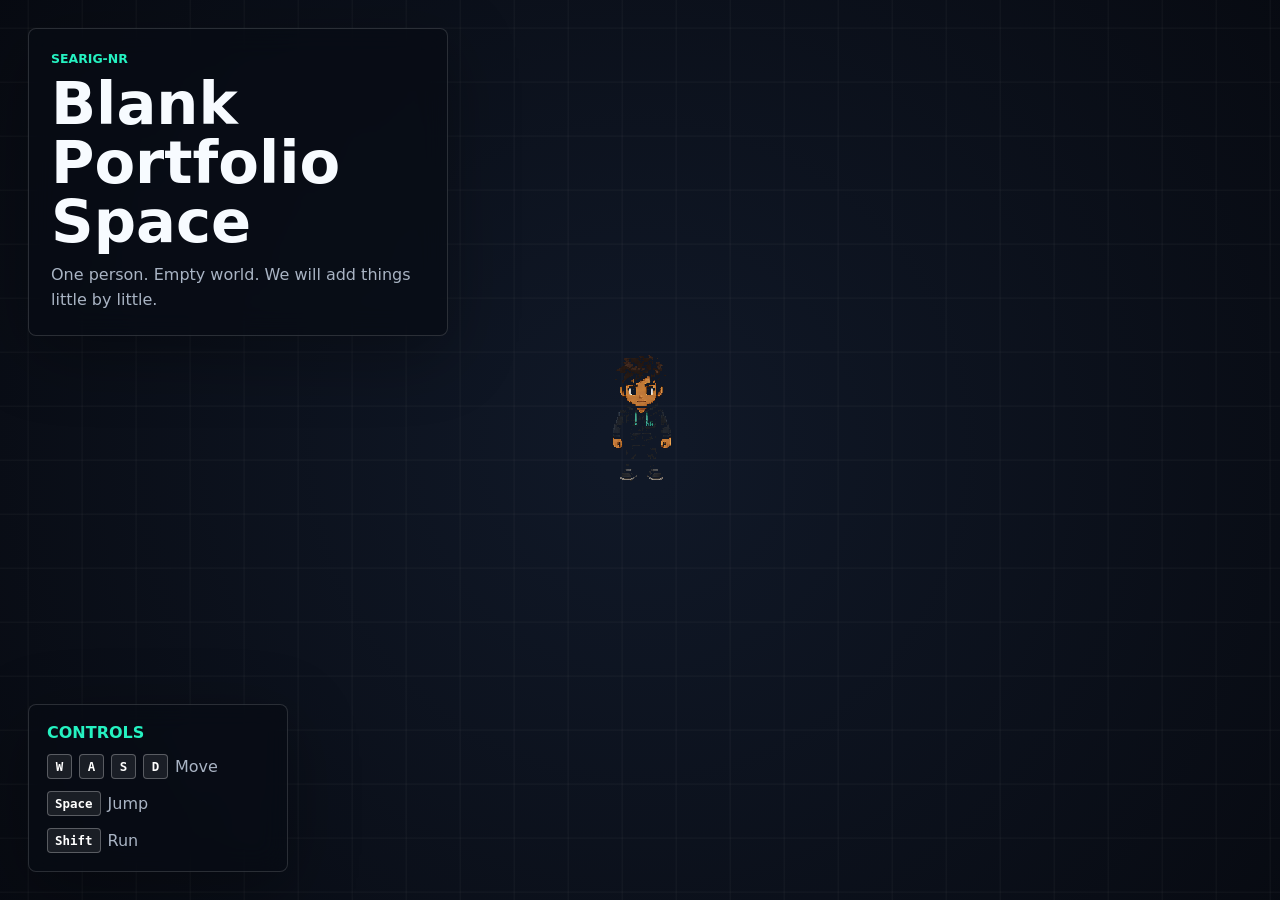
<file: index.html>
<!doctype html>
<html lang="en">
  <head>
    <meta charset="utf-8">
    <meta name="viewport" content="width=device-width, initial-scale=1">
    <title>SEARIG-NR | Portfolio Space</title>
    <meta
      name="description"
      content="A clean playable portfolio space for SEARIG-NR. We will add portfolio locations step by step."
    >
    <meta name="theme-color" content="#080b12">
    <link rel="stylesheet" href="styles.css">
  </head>
  <body>
    <main class="space" aria-label="Blank playable portfolio space">
      <canvas id="spaceCanvas" aria-label="Empty portfolio space with playable person"></canvas>

      <section class="intro" aria-label="Portfolio setup">
        <p>SEARIG-NR</p>
        <h1>Blank Portfolio Space</h1>
        <span>One person. Empty world. We will add things little by little.</span>
      </section>

      <aside class="controls" aria-label="Controls">
        <strong>Controls</strong>
        <span><kbd>W</kbd><kbd>A</kbd><kbd>S</kbd><kbd>D</kbd> Move</span>
        <span><kbd>Space</kbd> Jump</span>
        <span><kbd>Shift</kbd> Run</span>
      </aside>
    </main>

    <script src="app.js"></script>
  </body>
</html>
</file>
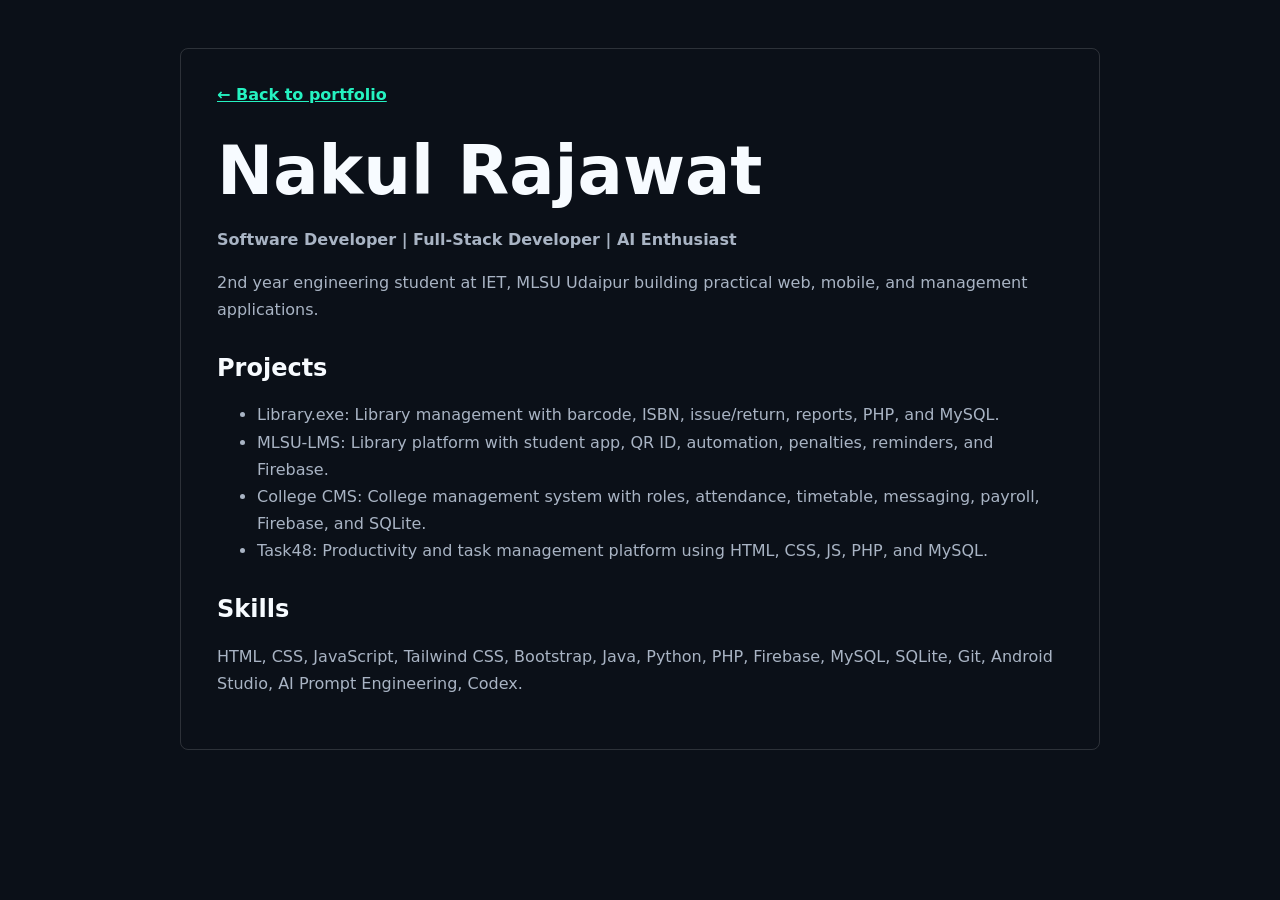
<file: resume.html>
<!doctype html>
<html lang="en">
  <head>
    <meta charset="utf-8">
    <meta name="viewport" content="width=device-width, initial-scale=1">
    <title>Nakul Rajawat | Resume</title>
    <link rel="stylesheet" href="styles.css">
    <style>
      body {
        overflow: auto;
        background: #0b1018;
      }

      .resume-page {
        width: min(920px, calc(100vw - 32px));
        margin: 48px auto;
        padding: 36px;
        border: 1px solid var(--line);
        border-radius: 8px;
        background: var(--panel-strong);
      }

      .resume-page h1 {
        margin: 0 0 8px;
        font-size: clamp(2.4rem, 6vw, 4.2rem);
      }

      .resume-page h2 {
        margin-top: 30px;
      }

      .resume-page p,
      .resume-page li {
        color: var(--muted);
        line-height: 1.7;
      }

      .resume-back {
        display: inline-flex;
        margin-bottom: 28px;
        color: var(--green);
        font-weight: 900;
      }

      @media print {
        body {
          color: #111827;
          background: #fff;
        }

        .resume-page {
          margin: 0;
          border: 0;
          box-shadow: none;
          background: #fff;
        }

        .resume-back {
          display: none;
        }
      }
    </style>
  </head>
  <body>
    <main class="resume-page">
      <a class="resume-back" href="index.html">← Back to portfolio</a>
      <h1>Nakul Rajawat</h1>
      <p><strong>Software Developer | Full-Stack Developer | AI Enthusiast</strong></p>
      <p>2nd year engineering student at IET, MLSU Udaipur building practical web, mobile, and management applications.</p>

      <h2>Projects</h2>
      <ul>
        <li>Library.exe: Library management with barcode, ISBN, issue/return, reports, PHP, and MySQL.</li>
        <li>MLSU-LMS: Library platform with student app, QR ID, automation, penalties, reminders, and Firebase.</li>
        <li>College CMS: College management system with roles, attendance, timetable, messaging, payroll, Firebase, and SQLite.</li>
        <li>Task48: Productivity and task management platform using HTML, CSS, JS, PHP, and MySQL.</li>
      </ul>

      <h2>Skills</h2>
      <p>HTML, CSS, JavaScript, Tailwind CSS, Bootstrap, Java, Python, PHP, Firebase, MySQL, SQLite, Git, Android Studio, AI Prompt Engineering, Codex.</p>
    </main>
  </body>
</html>
</file>
<file: styles.css>
:root {
  color-scheme: dark;
  --bg: #080b12;
  --panel: rgba(8, 12, 20, 0.72);
  --line: rgba(255, 255, 255, 0.14);
  --text: #f7fbff;
  --muted: #a9b4c4;
  --green: #25f2c1;
}

* {
  box-sizing: border-box;
}

html,
body {
  width: 100%;
  height: 100%;
  margin: 0;
  overflow: hidden;
  background: var(--bg);
  color: var(--text);
  font-family: Inter, system-ui, -apple-system, BlinkMacSystemFont, "Segoe UI", sans-serif;
}

canvas {
  position: fixed;
  inset: 0;
  width: 100vw;
  height: 100vh;
  display: block;
}

kbd {
  display: inline-grid;
  min-width: 25px;
  min-height: 25px;
  place-items: center;
  border: 1px solid rgba(255, 255, 255, 0.28);
  border-radius: 4px;
  padding: 0 7px;
  background: rgba(255, 255, 255, 0.08);
  color: white;
  font-size: 0.78rem;
  font-weight: 800;
}

.space {
  min-height: 100vh;
}

.intro,
.controls {
  position: fixed;
  z-index: 2;
  border: 1px solid var(--line);
  border-radius: 8px;
  background: var(--panel);
  backdrop-filter: blur(14px);
  box-shadow: 0 18px 70px rgba(0, 0, 0, 0.32);
}

.intro {
  top: 28px;
  left: 28px;
  width: min(420px, calc(100vw - 56px));
  padding: 22px;
}

.intro p {
  margin: 0 0 8px;
  color: var(--green);
  font-size: 0.78rem;
  font-weight: 900;
  text-transform: uppercase;
}

.intro h1 {
  margin: 0 0 10px;
  font-size: clamp(2rem, 5vw, 3.7rem);
  line-height: 1;
}

.intro span {
  color: var(--muted);
  line-height: 1.6;
}

.controls {
  left: 28px;
  bottom: 28px;
  display: grid;
  gap: 12px;
  width: min(260px, calc(100vw - 56px));
  padding: 18px;
}

.controls strong {
  color: var(--green);
  text-transform: uppercase;
}

.controls span {
  display: flex;
  align-items: center;
  gap: 7px;
  color: var(--muted);
}

@media (max-width: 720px) {
  .intro {
    top: 14px;
    left: 14px;
    width: calc(100vw - 28px);
    padding: 18px;
  }

  .controls {
    right: 14px;
    bottom: 14px;
    left: 14px;
    width: auto;
  }
}
</file>
